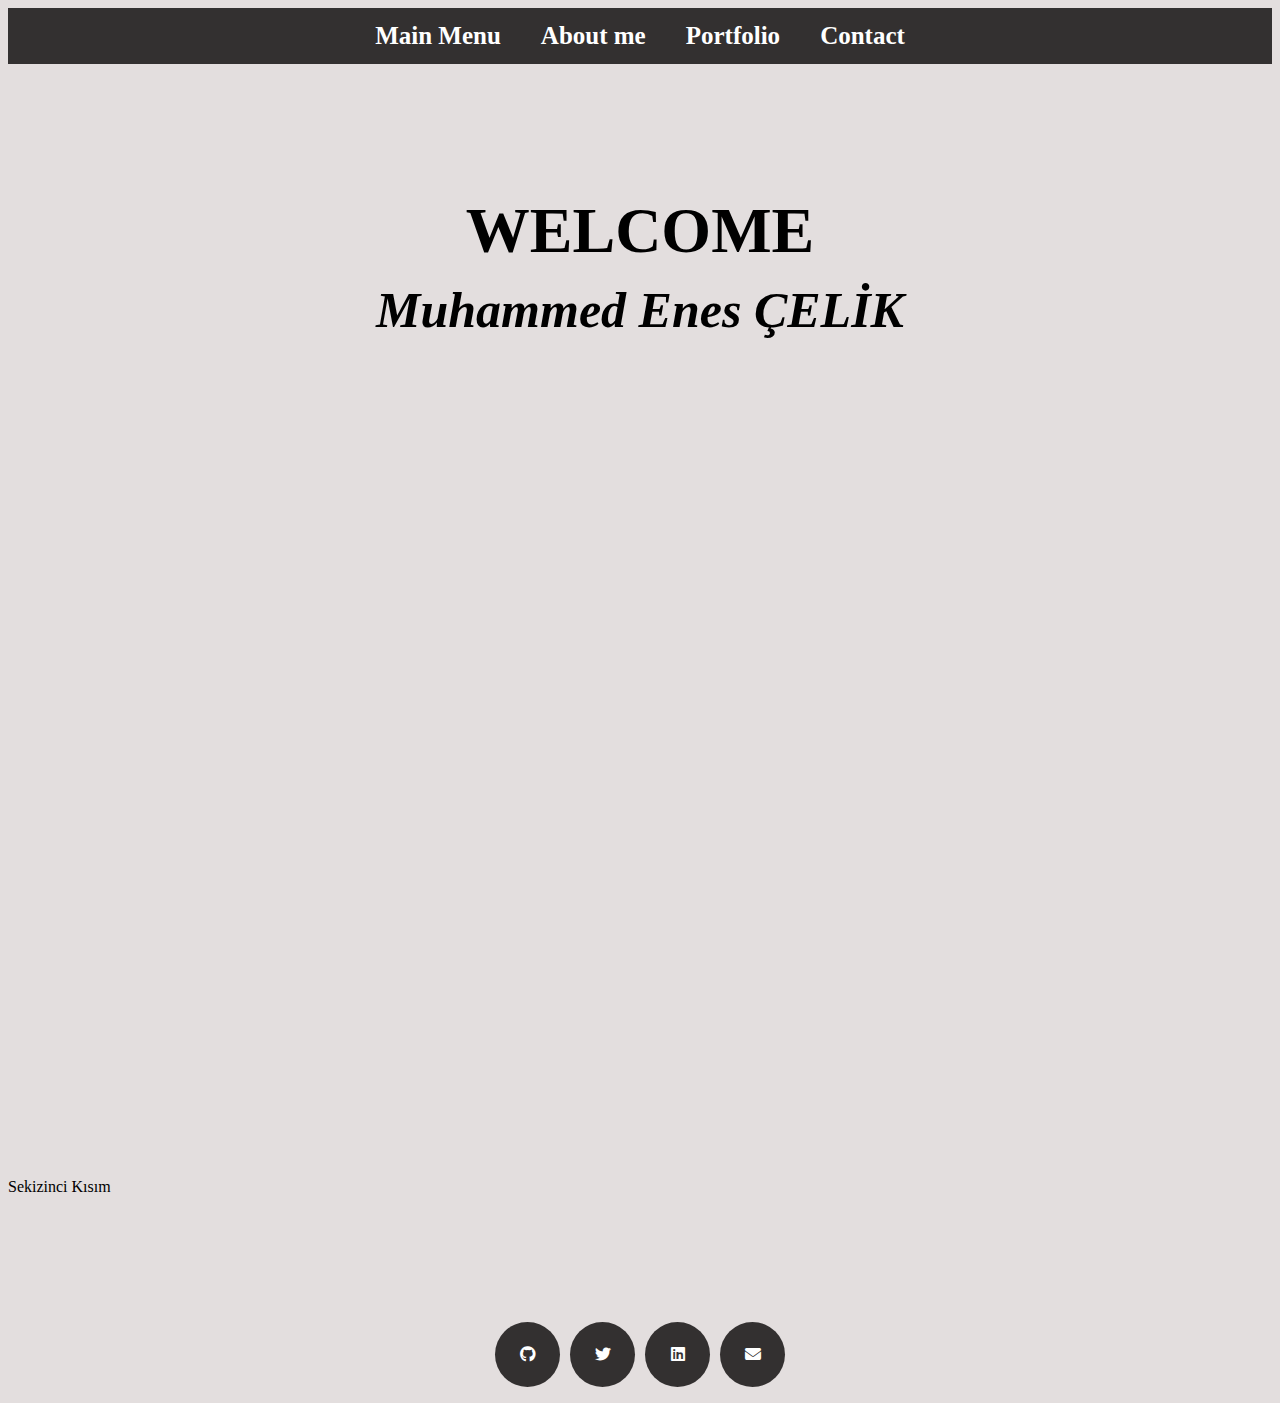
<file: index.html>
<!DOCTYPE html>
<html lang="en">
<head>
    <meta charset="UTF-8">
    <meta name="viewport" content="width=device-width, initial-scale=1.0">
    <link rel="stylesheet" href="css/style.css">
    <link rel="stylesheet" href="https://cdnjs.cloudflare.com/ajax/libs/font-awesome/6.5.2/css/all.min.css">
    <script src="js/script.js"></script>
    <title>Main Menu</title>
</head>
<body id="index">
    <div class="nav-toggle">
        <button class="m-toggle" onclick="toggle()">☰</button>
    </div> 
    <div class="navbar">
        <a href="index.html">Main Menu</a>
        <a href="about_me.html">About me</a>
        <a href="portfolio.html">Portfolio</a>
        <a href="contact.html">Contact</a>
    </div>
        
    <div id="zaman"></div>
    <div id="welcome">
        <h1 id="index-h1-c01">WELCOME</h1>
        <h3 id="index-h3-c02">Muhammed Enes ÇELİK </h3>
    </div>
    <iframe src="https://www.google.com/maps/embed?pb=!1m18!1m12!1m3!1d3009.4147863288663!2d40.490666475723614!3d41.03805757134636!2m3!1f0!2f0!3f0!3m2!1i1024!2i768!4f13.1!3m3!1m2!1s0x40667b168418ac67%3A0xbc6512f2119547b4!2sRecep%20Tayyip%20Erdo%C4%9Fan%20%C3%9Cniversitesi!5e0!3m2!1str!2str!4v1730635746821!5m2!1str!2str" width="100%" height="400" style="border:0;" allowfullscreen="" loading="lazy" referrerpolicy="no-referrer-when-downgrade"></iframe>    Sekizinci Kısım
    <div id="eighth-part">
        <div id="social-icons">
            <ul>
                <li id="social-1"><a href="https://github.com/menesscelik" target="_blank"><i class="fa-brands fa-github"></i></a></li>
                <li id="social-2"><a href="https://x.com/menescelik0" target="_blank"><i class="fa-brands fa-twitter"></i></a></li>
                <li id="social-3"><a href="https://www.linkedin.com/in/menesscelik" target="_blank"><i class="fa-brands fa-linkedin"></i></a></li>
                <li id="social-4"><a href="mailto:menescelik.tr@example.com"><i class="fa-solid fa-envelope"></i></a></li>
            </ul>
        </div>
    </div>
</body>
</html>
</file>
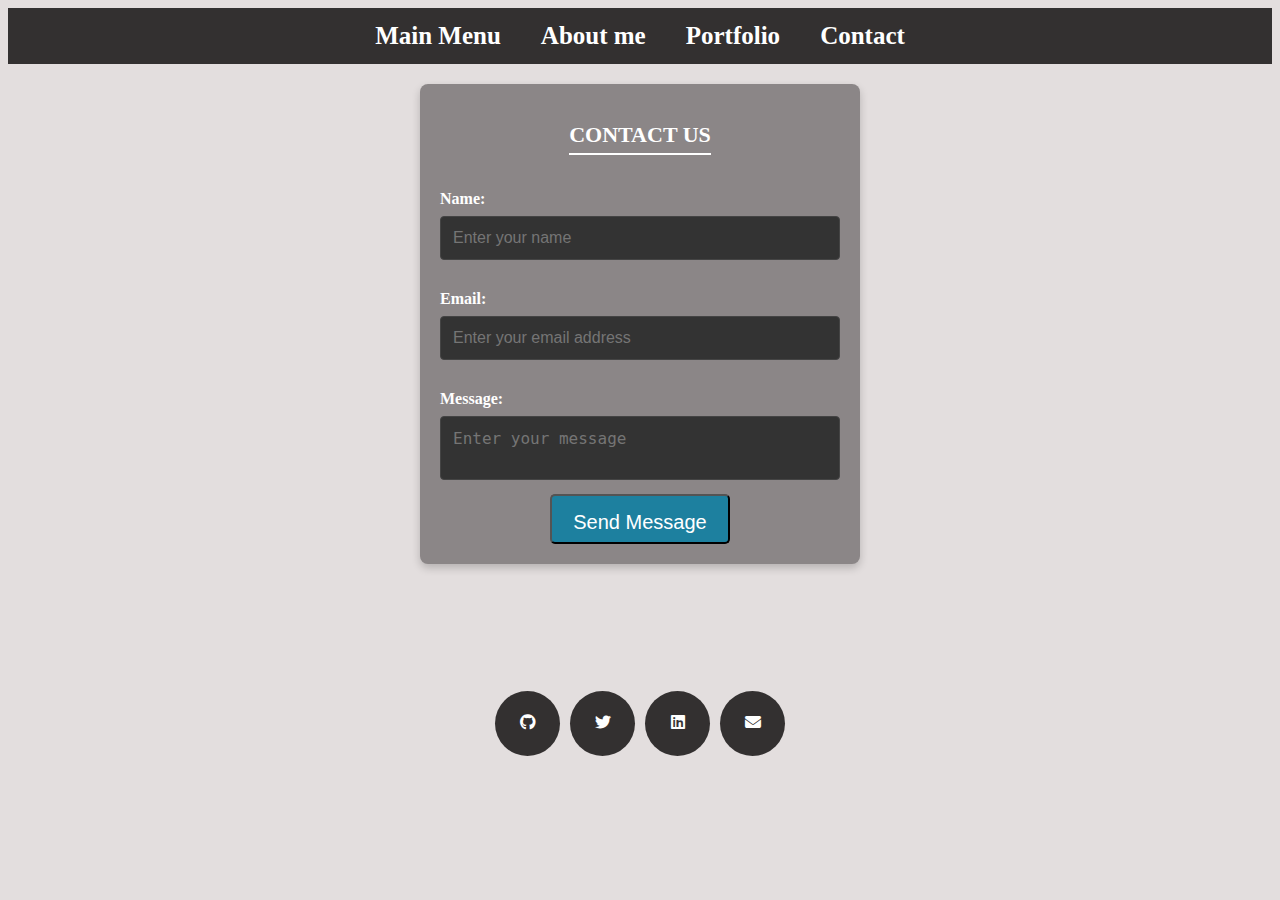
<file: contact.html>
<!DOCTYPE html>
<html lang="en">
<head>
    <meta charset="UTF-8">
    <meta name="viewport" content="width=device-width, initial-scale=1.0">
    <link rel="stylesheet" href="css/style.css">
    <link rel="stylesheet" href="https://cdnjs.cloudflare.com/ajax/libs/font-awesome/6.5.2/css/all.min.css">
    <script src="js/script.js"></script>
    <title>contact</title>
</head>
<body>
    <div class="nav-toggle">
        <button class="m-toggle" onclick="toggle()">☰</button>
    </div>  
    <div class="navbar">
        <a href="index.html">Main Menu</a>
        <a href="about_me.html">About me</a>
        <a href="portfolio.html">Portfolio</a>
        <a href="contact.html">Contact</a>
    </div>
    <div id="contact">
        <form class="form" id="contactForm">
          <h2>Contact Us</h2>
      
          <label for="name">Name:</label>
          <input type="text" id="name" name="name" placeholder="Enter your name">
          <span class="error-message" id="nameError"></span>
      
          <label for="email">Email:</label>
          <input type="text" id="email" name="email" placeholder="Enter your email address">
          <span class="error-message" id="emailError"></span>
      
          <label for="message">Message:</label>
          <textarea id="message" name="message" placeholder="Enter your message"></textarea>
          <span class="error-message" id="messageError"></span>
      
          <button type="submit" class="button-1">Send Message</button>
          
          <p id="successMessage" class="success-message" style="display:none;">Your message has been sent successfully!</p>
        </form>
    </div>
    <div id="social-icons">
        <ul>
            <li id="social-1"><a href="https://github.com/menesscelik" target="_blank"><i class="fa-brands fa-github"></i></a></li>
            <li id="social-2"><a href="https://x.com/menescelik0" target="_blank"><i class="fa-brands fa-twitter"></i></a></li>
            <li id="social-3"><a href="https://www.linkedin.com/in/menesscelik" target="_blank"><i class="fa-brands fa-linkedin"></i></a></li>
            <li id="social-4"><a href="mailto:menescelik.tr@example.com"><i class="fa-solid fa-envelope"></i></a></li>
        </ul>
    </div>
</body>
</html>
</file>
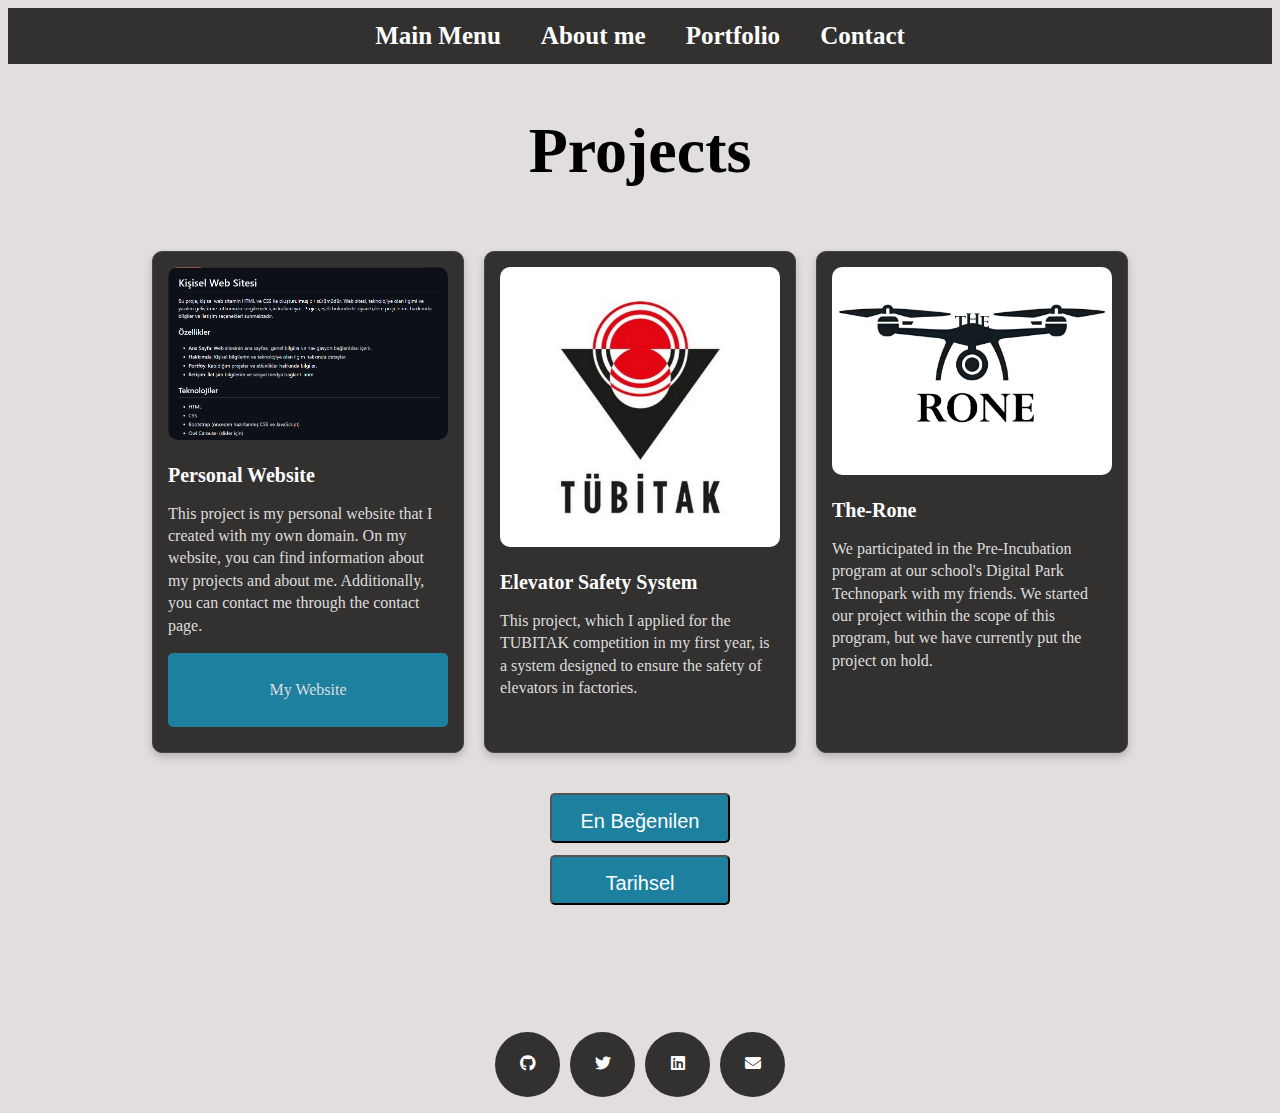
<file: portfolio.html>
<!DOCTYPE html>
<html lang="en">
<head>
    <meta charset="UTF-8">
    <meta name="viewport" content="width=device-width, initial-scale=1.0">
    <link rel="stylesheet" href="css/style.css">
    <link rel="stylesheet" href="https://cdnjs.cloudflare.com/ajax/libs/font-awesome/6.5.2/css/all.min.css">
    <script src="js/script.js"></script>
    <title>Contact</title>
</head>
<body>
    <div class="nav-toggle">
        <button class="m-toggle" onclick="toggle()">☰</button>
    </div> 
    <div class="navbar">
        <a href="index.html">Main Menu</a>
        <a href="about_me.html">About me</a>
        <a href="portfolio.html">Portfolio</a>
        <a href="contact.html">Contact</a>
    </div>
    <h1 id="portfolio-h1-c01">Projects</h1>
    <div id="projelerim">
        <div class="proje" data-tarih="2024-08-08" data-populerlik="1" >
            <img src="img/web_site.png" alt="Proje 8">
            <h3>Personal Website</h3>
            <p>This project is my personal website that I created with my own domain. On my website, you can find information about my projects and about me. Additionally, you can contact me through the contact page.</p>
            <a href="https://menescelik.me" target="_blank">
                <p>My Website</p>
            </a>
        </div>
        <div class="proje" data-tarih="2022-09-10" data-populerlik="5" >
            <img src="img/unnamed.jpg" alt="Proje 2">
            <h3>Elevator Safety System</h3>
            <p>This project, which I applied for the TUBITAK competition in my first year, is a system designed to ensure the safety of elevators in factories.</p>
        </div>
        <div class="proje" data-tarih="2023-09-10" data-populerlik="7" >
            <img src="img/Logo.jpg" alt="proje 3">
            <h3>The-Rone</h3>
            <p>We participated in the Pre-Incubation program at our school's Digital Park Technopark with my friends. We started our project within the scope of this program, but we have currently put the project on hold.</p>
        </div>
    </div>
    
    
    
    
    <button id="populerlik" class="button-1" onclick="filtrele('populerlik') ">En Beğenilen</button>
    <button id="tarihsel" class="button-1" onclick="filtrele('tarih')">Tarihsel</button>

    
    <div id="social-icons">
        <ul>
            <li  id="social-1"><a href="https://github.com/menesscelik" target="_blank"><i class="fa-brands fa-github"></i></a></li>
            <li  id="social-2"><a href="https://x.com/menescelik0" target="_blank"><i class="fa-brands fa-twitter"></i></a></li>
            <li  id="social-3"><a href="https://www.linkedin.com/in/menesscelik" target="_blank"><i class="fa-brands fa-linkedin"></i></a></li>
            <li  id="social-4"><a href="mailto:menescelik.tr@example.com"><i class="fa-solid fa-envelope"></i></a></li>
        </ul>
    </div>
</body>
</html>
</file>
<file: css/style.css>
body{
  background-color: #e3dede;
}
.navbar {
  display: flex;
  justify-content: center;
  background-color: #333030;
  overflow: hidden;
  font-size: large;
}
.navbar a {
  color: #FFFFFF;
  text-align: center;
  font-weight: bold;
  font-size: 25px;
  padding: 14px 20px;
  text-decoration: none;
}
.navbar a:hover {
  background-color: #795548;
  color: #FFFFFF;
}
.m-toggle {
  display: none;
  background: none;
  border: none;
  color: #FFFFFF;
  font-size: 30px;
  cursor: pointer;
}
@media screen and (max-width: 768px) {
  .navbar {
    flex-direction: column;
    align-items: flex-start;
    display: none; 
  }
  .navbar.show {
    display: flex;
  }
  .m-toggle {
    display: block;
    position: absolute;
    top: 10px;
    right: 10px;
  }
}
#welcome {
  width: 100%;
  height: 730px;
  background-size: cover;
  background-repeat: no-repeat;
  background-position: center;
  margin-top: -50px;
}
@media screen and (max-width: 768px) {
  #welcome {
    height: 500px; 
    margin-top: -30px; 
  }
}
#index-h1-c01 {
  text-align: center;
  padding-top: 150px;
  font-size: 64px; 
  font-weight: 700;
  margin-top: 30px;
}
@media screen and (max-width: 768px) {
  #index-h1-c01 {
    padding-top: 100px;
    font-size: 40px; 
    margin-top: 20px;
  }
}
#index-h3-c02 {
  text-align: center;
  font-size: 50px;
  font-style: italic;
  margin-top: -30px;
}
@media screen and (max-width: 768px) {
  #index-h3-c02 {
    font-size: 28px; 
    margin-top: -10px;
  }
}
#zaman {
  color: #000000;
  font-size: 80px;
  text-align: center;
  margin-top: 20px;
}
@media screen and (max-width: 768px) {
  #zaman {
    font-size: 40px; 
    margin-top: 10px;
  }
}
/* Portfolio */
#portfolio-h1-c01{
  text-align: center;
  font-size: 64px;
  font-weight: 700;
  margin-top: 50px;
}
/* About_me */
#about_me-h1-c01{
  text-align: center;
  padding-top: 200px;
  font-size: 84px;
  font-weight: 700;
  margin-top: 50px;
}
#about_me-h3-c02{
  text-align: center;
  font-size: 16px;
  font-style: italic;
  margin-top: -30px;
}
#who_am_i {
  width: 102%;
  height: 730px;
  background-size: cover;
  background-repeat: no-repeat;
  background-position: center;
  margin-top: -50px;
}
/* ikonlar */
#icons ul li{
  width: 300px;
  padding-top: 120px;
  float: left;
  margin-right: 30px;
  margin-left: 30px;
  list-style-type: none;
  text-align: center;
  color: #fff;
  margin-top: -60px;
  position: fixed;
  position: relative;
}
#icons ul li div{
  position: relative;
}
#icons ul li div i{
  background-color:#fff ;
  width: 100px;
  height: 100px;
  border-radius: 50%;
  display: flex;
  justify-content: center;
  align-items: center;
  position: absolute;
  top: 0;
  left: 50%;
  transform:translateX(-50%)
}
#icons ul li h4,#icons ul li p{
  text-align: center;
}
#icons ul li h4{
  margin-top: 110px;
}
#social_media{
  width: 100%;
  height: 150px;
}
#social-icons{
  list-style-type: none;
  color: #fff;
  text-align: center;
  margin-top: 10%;
}
#social-icons ul {
  display: flex; 
  justify-content: center; 
  padding: 0; 
}
#social-icons li {
  background-color: #333030;
  width: 65px;
  height: 65px;
  border-radius: 50%;
  margin: 0 5px; 
  display: flex;
  justify-content: center;
  align-items: center;
}
#social-icons i {
  color: white;
}
#eighth-p{
  text-align: center;
  margin-top: 40px;
}
/* button */
.button-1 {
	display: block;
	text-align: center;
	background: #1D809F;
	border-radius: 5px;
	color:#fff;
	width: 180px;
	height: 50px;
	font-size: 20px;
	line-height: 50px;
	margin: 0 auto;
  text-decoration: none;
}
.button-1-more {
	display: block;
	text-align: center;
	background: #1D809F;
	border-radius: 5px;
	color:#fff;
	width: 180px;
	height: 50px;
	font-size: 20px;
	line-height: 50px;
	margin: 0 auto;
  margin-top: 5%;
  text-decoration: none;
}

#more {
  display: none;
}
.button-1-cv {
	display: block;
	text-align: center;
	background: #1D809F;
	border-radius: 5px;
	color:#fff;
	width: 180px;
	height: 50px;
	font-size: 20px;
	line-height: 50px;
	margin: 0 auto;
  margin-top: 1%;
  text-decoration: none;
}
 #cv_01 {
  text-align: center;
  font-weight: 700;
  position: relative;
  margin-top: 10px;
} 
/* Form  */
#contact {
  background: #8b8687; 
  max-width: 400px;
  width: 90%;
  padding: 20px;
  border-radius: 8px;
  box-shadow: 0 4px 8px rgba(0, 0, 0, 0.2);
  color: #ffffff;
  text-align: center;
  margin: 20px auto;
}

.form h2 {
  font-size: 22px; 
  font-weight: bold;
  margin-bottom: 15px;
  text-transform: uppercase;
  border-bottom: 2px solid #ffffff;
  display: inline-block;
  padding-bottom: 5px;
}

.form input[type="text"],
.form input[type="email"],
.form textarea {
  width: 100%;
  padding: 12px;
  margin-bottom: 10px;
  border: 1px solid #444444;
  background-color: #333333;
  color: #ffffff;
  border-radius: 4px;
  font-size: 16px;
  box-sizing: border-box;
}
.form input[type="text"]:focus,
.form input[type="email"]:focus,
.form textarea:focus {
  border-color: #6ca0dc;
  outline: none;
  box-shadow: 0 0 5px rgba(108, 160, 220, 0.5);
}
@media screen and (max-width: 768px) {
  #contact {
    padding: 15px; 
  }
  .form h2 {
    font-size: 20px;
    margin-bottom: 10px;
  }
  .form input[type="text"],
  .form input[type="email"],
  .form textarea {
    font-size: 14px; 
    padding: px;
  }
}
@media screen and (max-width: 480px) {
  #contact {
    width: 100%;
    padding: 10px;
  }
  .form h2 {
    font-size: 18px; 
  }
  .form input[type="text"],
  .form input[type="email"],
  .form textarea {
    font-size: 13px;
    padding: 8px;
  }
}
.form label {
  display: block;
  font-weight: bold;
  margin-top: 20px;
  margin-bottom: 8px;
  text-align: left;
  color: #ffffff;
}
.form input[type="text"],
.form input[type="email"],
.form textarea {
  width: 100%;
  padding: 12px;
  margin-bottom: 10px;
  border: 1px solid #444444;
  background-color: #333333;
  color: #ffffff;
  border-radius: 4px;
  box-sizing: border-box;
  font-size: 16px;
  resize: none;
}
.form input[type="text"]:focus,
.form input[type="email"]:focus,
.form textarea:focus {
  border-color: #6ca0dc;
  outline: none;
  box-shadow: 0 0 5px rgba(108, 160, 220, 0.5);
}
/* Responsive Ayarlar */
@media screen and (max-width: 768px) {
  #contact {
    padding: 20px;
  }
  .form h2 {
    font-size: 20px;
  }
  .form label {
    margin-top: 15px;
    font-size: 14px; 
  }
  .form input[type="text"],
  .form input[type="email"],
  .form textarea {
    font-size: 14px; 
    padding: 10px; 
  }
}

@media screen and (max-width: 480px) {
  #contact {
    width: 100%; 
    padding: 15px;
  }

  .form h2 {
    font-size: 18px;
  }

  .form input[type="text"],
  .form input[type="email"],
  .form textarea {
    font-size: 13px;
    padding: 8px;
  }
}

/* Projelerim Bölümü */
#projelerim {
  display: flex;
  flex-wrap: wrap;
  justify-content: center; 
  gap: 20px;
  margin: 20px auto;
  padding: 20px;
  max-width: 1200px;
}
.proje {
  width: 280px;
  background-color: #333030;
  color: #fff;
  border: 1px solid #444444;
  border-radius: 10px;
  padding: 15px;
  box-shadow: 0 4px 8px rgba(0, 0, 0, 0.2);
  transition: transform 0.3s, box-shadow 0.3s;
  overflow: hidden; /* Taşmaları önlemek için */
}
.proje:hover {
  transform: scale(1.05);
  box-shadow: 0 8px 16px rgba(0, 0, 0, 0.3);
}
/* Proje Resmi */
.proje img {
  width: 100%;
  height: auto;
  border-radius: 10px;
  transition: transform 0.3s; 
}
/* Proje Başlığı */
.proje h3 {
  font-size: 20px;
  margin-bottom: 10px;
}
.proje p {
  font-size: 16px;
  color: #ddd;
  line-height: 1.4;
}
.proje a {
  display: block;
  margin: 10px auto;
  padding: 10px 20px;
  text-align: center;
  background-color: #1D809F;
  color: #fff;
  border-radius: 5px;
  text-decoration: none;
  transition: background-color 0.3s;
}
.proje a:hover {
  background-color: #6ca0dc;
}
.proje:hover img {
  transform: scale(1.1);
}
#populerlik{
  text-align: center;
  margin-top: 10px;
}
#tarihsel{
  text-align: center;
  margin-top: 12px;
}
</file>
